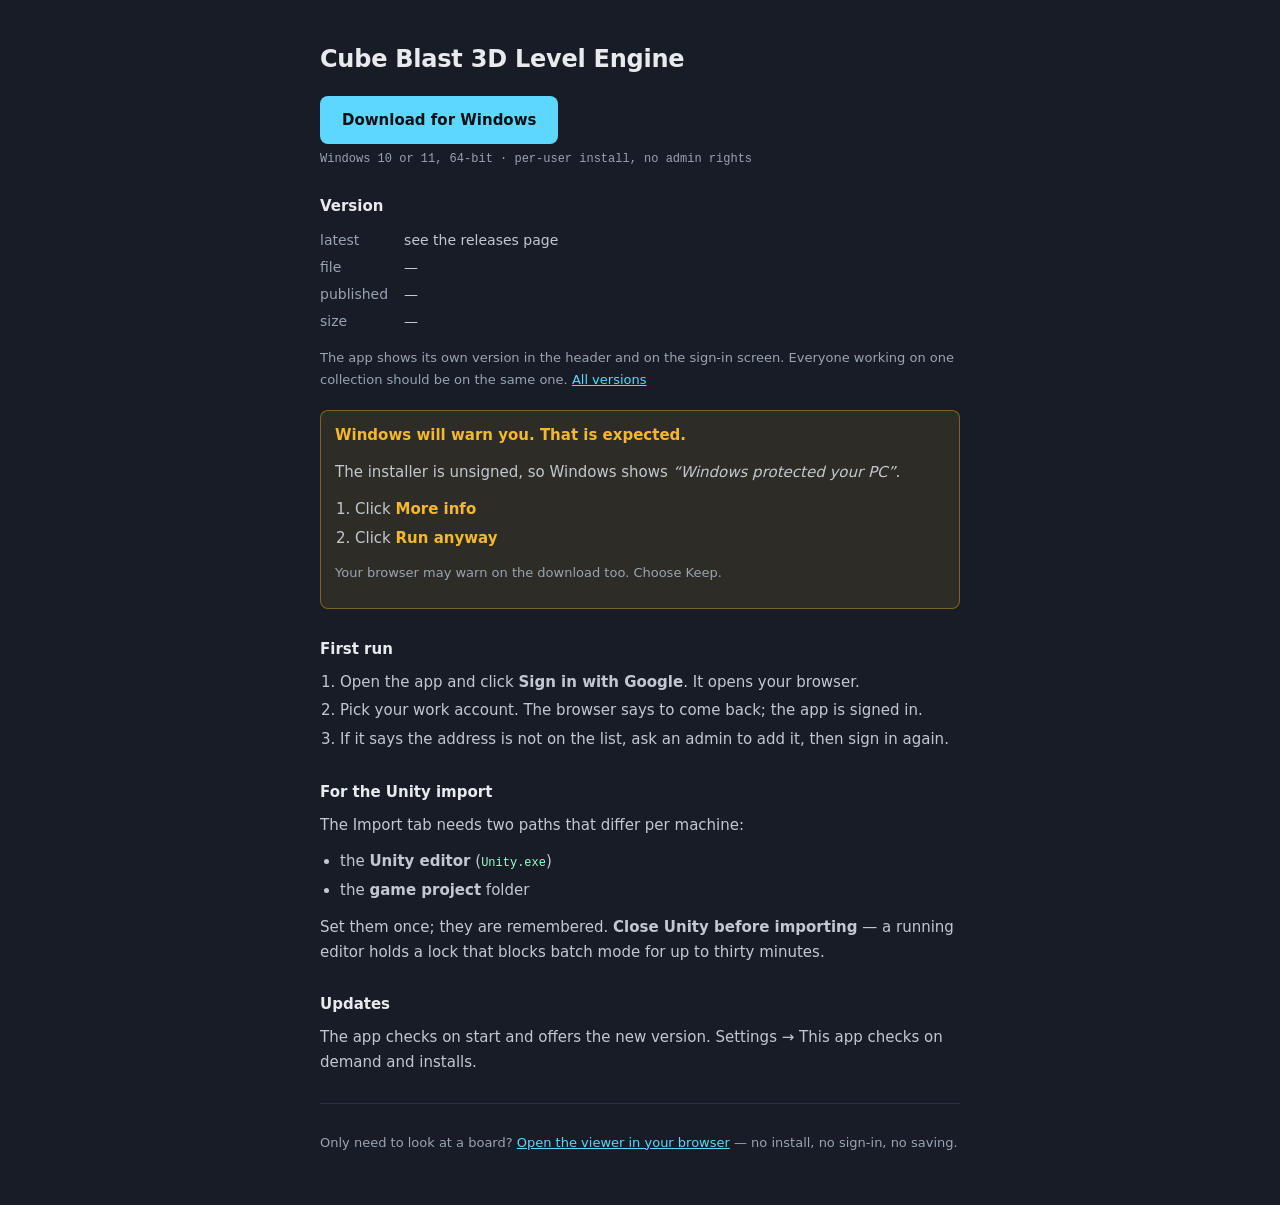
<file: cube-blast-3D-level-engine/download.html>
<!doctype html>
<html lang="en">
  <head>
    <meta charset="UTF-8" />
    <meta name="viewport" content="width=device-width, initial-scale=1.0" />
    <title>Download — Cube Blast 3D Level Engine</title>
    <!--
      The download page.

      A plain static page rather than part of the app: it has to work for someone who has never
      opened the tool, and it has to load when the app is the thing they are missing.

      IT NAMES THE VERSION, because the installer filename now carries one and "which build are you
      on" is the first question in every report. The version and the direct link are read from the
      GitHub release at load time, so this file never goes stale; if that request fails, the button
      still points at the releases page, which always resolves to the newest.

      THE SMARTSCREEN WARNING IS DOCUMENTED, NOT HIDDEN. The installer is unsigned, so Windows shows
      "Windows protected your PC" with Run anyway behind a More info link that does not look like a
      link. Someone who has not been told reads that as malware and stops - the right instinct, the
      wrong outcome here.
    -->
    <style>
      :root { color-scheme: dark; }
      body {
        margin: 0; padding: 40px 16px;
        background: #171c26; color: #e8eaed;
        font: 15px/1.65 ui-sans-serif, system-ui, -apple-system, sans-serif;
        display: flex; justify-content: center;
      }
      main { max-width: 640px; width: 100%; }
      h1 { font-size: 24px; margin: 0 0 16px; letter-spacing: -0.01em; }
      h2 { font-size: 15px; margin: 28px 0 8px; }
      p { margin: 0 0 12px; color: #c3c8d0; }
      .dl {
        display: inline-block; background: #5dd7ff; color: #0b1017;
        padding: 12px 22px; border-radius: 8px; font-weight: 600;
        text-decoration: none;
      }
      .dl:hover { background: #8ae3ff; }
      .meta { color: #9aa4b2; font: 12px ui-monospace, SFMono-Regular, Menlo, monospace; margin-top: 8px; }
      .warn {
        border: 1px solid rgba(245, 183, 46, 0.4); background: rgba(245, 183, 46, 0.1);
        border-radius: 8px; padding: 12px 14px; margin: 20px 0;
      }
      .warn strong { color: #f5b72e; }
      ol, ul { color: #c3c8d0; padding-left: 20px; margin: 0 0 12px; }
      li { margin: 4px 0; }
      code { font: 12px ui-monospace, SFMono-Regular, Menlo, monospace; color: #9bffcd; }
      a { color: #5dd7ff; }
      hr { border: 0; border-top: 1px solid #2a3140; margin: 28px 0; }
      .quiet { color: #9aa4b2; font-size: 13px; }
      table { border-collapse: collapse; margin: 0 0 12px; }
      td { padding: 2px 16px 2px 0; color: #c3c8d0; font-size: 14px; }
      td.k { color: #9aa4b2; }
    </style>
  </head>
  <body>
    <main>
      <h1>Cube Blast 3D Level Engine</h1>

      <a class="dl" id="dl"
         href="https://github.com/Niichan1403/mikaykun/releases/latest">
        Download for Windows
      </a>
      <div class="meta" id="meta">Windows 10 or 11, 64-bit · per-user install, no admin rights</div>

      <h2>Version</h2>
      <table>
        <tr><td class="k">latest</td><td id="v-version">checking…</td></tr>
        <tr><td class="k">file</td><td id="v-file">—</td></tr>
        <tr><td class="k">published</td><td id="v-date">—</td></tr>
        <tr><td class="k">size</td><td id="v-size">—</td></tr>
      </table>
      <p class="quiet">
        The app shows its own version in the header and on the sign-in screen. Everyone working on
        one collection should be on the same one.
        <a href="https://github.com/Niichan1403/mikaykun/releases">All versions</a>
      </p>

      <div class="warn">
        <p><strong>Windows will warn you. That is expected.</strong></p>
        <p>The installer is unsigned, so Windows shows <em>“Windows protected your PC”</em>.</p>
        <ol>
          <li>Click <strong>More info</strong></li>
          <li>Click <strong>Run anyway</strong></li>
        </ol>
        <p class="quiet">Your browser may warn on the download too. Choose Keep.</p>
      </div>

      <h2>First run</h2>
      <ol>
        <li>Open the app and click <strong>Sign in with Google</strong>. It opens your browser.</li>
        <li>Pick your work account. The browser says to come back; the app is signed in.</li>
        <li>
          If it says the address is not on the list, ask an admin to add it, then sign in again.
        </li>
      </ol>

      <h2>For the Unity import</h2>
      <p>The Import tab needs two paths that differ per machine:</p>
      <ul>
        <li>the <strong>Unity editor</strong> (<code>Unity.exe</code>)</li>
        <li>the <strong>game project</strong> folder</li>
      </ul>
      <p>
        Set them once; they are remembered. <strong>Close Unity before importing</strong> — a running
        editor holds a lock that blocks batch mode for up to thirty minutes.
      </p>

      <h2>Updates</h2>
      <p>
        The app checks on start and offers the new version. Settings → This app checks on demand and
        installs.
      </p>

      <hr />
      <p class="quiet">
        Only need to look at a board?
        <a href="./">Open the viewer in your browser</a> — no install, no sign-in, no saving.
      </p>
    </main>

    <script>
      /*
       * Name the newest release, and point the button straight at its file.
       *
       * The installer filename carries the version now, so a fixed /latest/download/<name> URL would
       * break on every release. The button starts as a link to the releases page - correct with no
       * JavaScript at all - and is upgraded here to the exact asset.
       */
      (async () => {
        const set = (id, text) => { document.getElementById(id).textContent = text; };
        try {
          const res = await fetch(
            'https://api.github.com/repos/Niichan1403/mikaykun/releases/latest',
            { headers: { Accept: 'application/vnd.github+json' } },
          );
          if (!res.ok) throw new Error('HTTP ' + res.status);
          const rel = await res.json();
          const exe = (rel.assets || []).find((a) => a.name.endsWith('.exe'));

          set('v-version', rel.tag_name || rel.name || '—');
          set('v-date', rel.published_at ? new Date(rel.published_at).toLocaleDateString() : '—');
          if (exe) {
            set('v-file', exe.name);
            set('v-size', (exe.size / 1048576).toFixed(0) + ' MB');
            const dl = document.getElementById('dl');
            dl.href = exe.browser_download_url;
            dl.textContent = 'Download ' + (rel.tag_name || '') + ' for Windows';
          }
        } catch {
          // Offline, rate-limited, or GitHub is down. The button still goes somewhere correct.
          set('v-version', 'see the releases page');
        }
      })();
    </script>
  </body>
</html>
</file>
